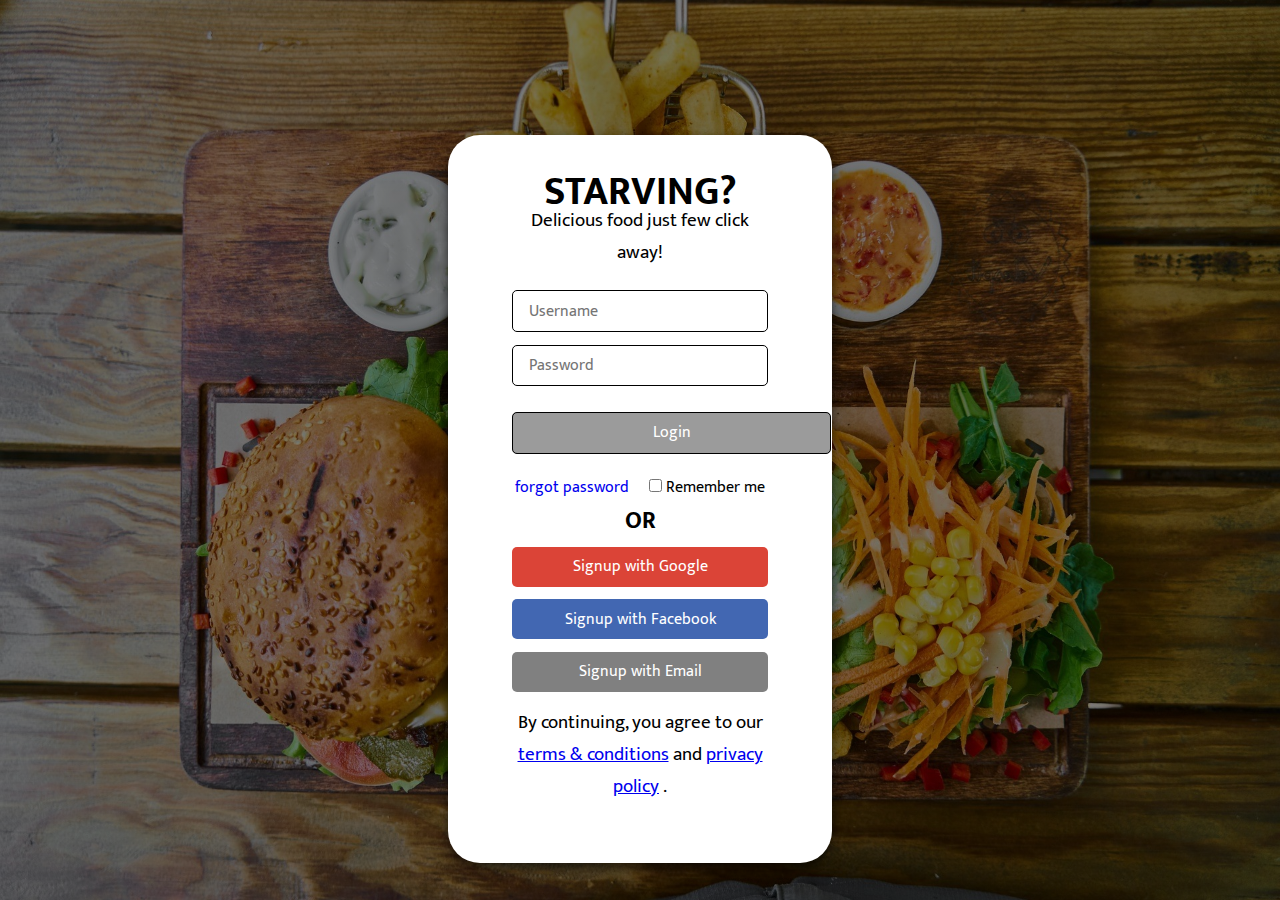
<file: index.html>
<!DOCTYPE html>
<html lang="en">

<head>
    <meta charset="UTF-8">
    <meta http-equiv="X-UA-Compatible" content="IE=edge">
    <link rel="stylesheet" href="https://cdnjs.cloudflare.com/ajax/libs/font-awesome/4.7.0/css/font-awesome.min.css">
    <link href="https://fonts.googleapis.com/css2?family=Mukta:wght@500&display=swap" rel="stylesheet">
    <meta name="viewport" content="width=device-width, initial-scale=1.0">
    <link rel="stylesheet" href="style.css">
    <title>MyFoodWebApplication | IICT Project</title>
</head>

<body>
    <section id="login-page">
        <div id="login-right-panel">

        </div>
        <div id="login-left-panel">
            <div id="form-widget">
                <h1>STARVING?</h1>
                <p>Delicious food just few click away!</p>

                <form>
                    <input type="text" name="username" placeholder="Username" required> <br>
                    <input type="password" name="password" placeholder="Password" required> <br> <br>
                    <a href="./home.html" id="login-page-submit-button">Login</a> <br> <br>
                    <a href="#" style="text-decoration: none;" style="margin-top: 1em;">forgot password &nbsp;
                        &nbsp;</a>
                    <input type="checkbox" name="remember-me"> Remember me
                </form>
                <h2>OR</h2>
                <form>
                    <div class="social-login-authentication">
                        <input type="submit" value="Signup with Google" id="social-login-authentication-google"
                            style="cursor: pointer;"> <br>
                        <input type="submit" value="Signup with Facebook" id="social-login-authentication-facebook"
                            style="cursor: pointer;">
                        <input type="submit" value="Signup with Email" id="social-login-authentication-email"
                            style="cursor: pointer;">
                    </div>
                </form>
                <p style="padding: .5rem 0rem 0rem 0rem;">By continuing, you agree to our <a href="#">terms &
                        conditions</a> and <a href="#">privacy policy</a> .</p>
            </div>
        </div>
    </section>
</body>

</html>
</file>
<file: style.css>
*{
    padding: 0px;
    margin: 0px;
    box-sizing: border-box;
    font-family: 'Mukta', sans-serif;
}
:root{
    --primary-color: white;
    --secondary-color: black;
}
body{
    background: linear-gradient(rgba(0, 0, 0, 0.514), rgba(0, 0, 0, 0.514)), url(./burger-g62accc92e_1920.jpg);
    background-repeat: no-repeat;
    background-size: 100vw 100vh;
    font-size: 1rem;
    display: flex;
    justify-content: center;
}
h1{
    font-size: 2.5rem;
    line-height: 1.5rem;
}
p{
    font-size: 1.2em;
    margin-bottom: 1rem;
}
#login-page{
    display: flex;
    flex-direction: row;
    justify-content: space-between;
}
#form-widget{
    display: flex;
    flex-direction: column;
    justify-content: center;
    padding: 5vh 5vw 5vh 5vw;
    margin: 15vh 0vw 0vh 0vw;
    width: 30vw;
    border-radius: 2em;
    box-shadow: 0 4px 8px 0 rgba(0, 0, 0, 0.486), 0 6px 20px 0 rgba(0, 0, 0, 0.19);
    background-color: var(--primary-color);
    text-align: center;
}
#form-widget [ type = text ], [ type = password ], [ type = email ], [ type = submit ] {
    width: 100%;
    border-style: none;
    border: 1px solid var(--secondary-color);
    border-radius: 5px;
    padding: .4em 1em;
    outline: none;
    color: var(--secondary-color);
    font-size: 1rem;
    margin: .7vh 0vw .7vh 0vw;
}
#login-page-submit-button{
    border: 1px solid var(--secondary-color);
    border-radius: 5px;
    text-decoration: none;
    color: white;
    padding: .4em 8.72em;
    font-size: 1rem;
    background-color: rgb(155, 155, 155);
}
#social-login-authentication-facebook {
    background-color: #4267B2;
    color: var(--primary-color);
    border: none;
}
#social-login-authentication-google{
    background-color: #DB4437;
    color: var(--primary-color);
    border: none;
}
#social-login-authentication-email{
    background-color: grey;
    color: var(--primary-color);
    border: none;
}
</file>
